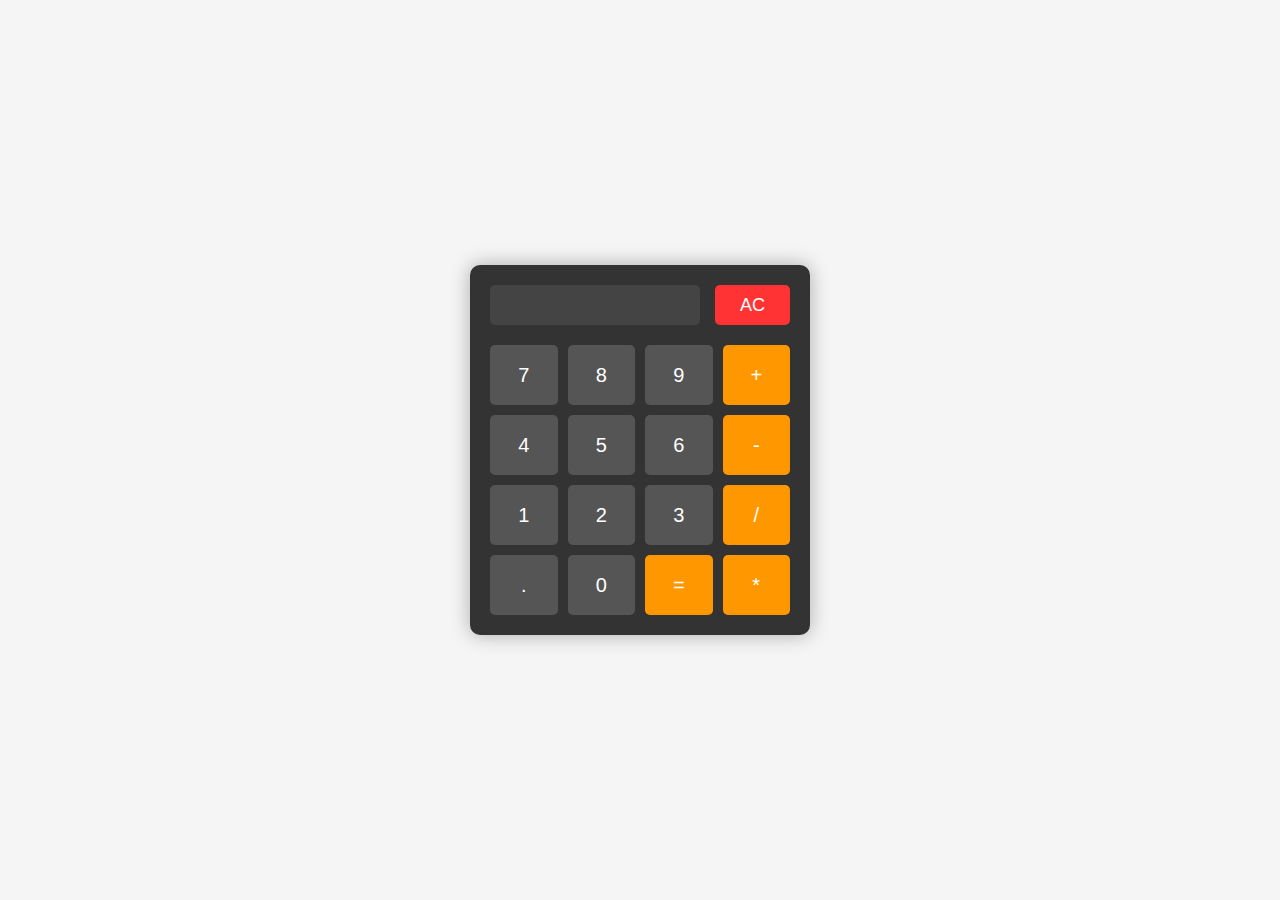
<file: calculator/index.html>
<!DOCTYPE html>
<html lang="en">
<head>
  <meta charset="UTF-8">
  <meta name="viewport" content="width=device-width, initial-scale=1.0">
  <link rel="stylesheet" href="styles.css">
  <title>Calculator</title>
</head>
<body>
  <div class="calculator">
    <div class="display-buttons">
      <input type="text" id="display" class="display" readonly>
      <button class="clear" onclick="clearDisplay()">AC</button>
    </div>
    <div class="buttons">
      <button class="number" onclick="appendToDisplay('7')">7</button>
      <button class="number" onclick="appendToDisplay('8')">8</button>
      <button class="number" onclick="appendToDisplay('9')">9</button>


      <button class="operator" onclick="appendToDisplay('+')">+</button>
  
      <button class="number" onclick="appendToDisplay('4')">4</button>
      <button class="number" onclick="appendToDisplay('5')">5</button>
      <button class="number" onclick="appendToDisplay('6')">6</button>
      <button class="operator" onclick="appendToDisplay('-')">-</button>
      <button class="number" onclick="appendToDisplay('1')">1</button>
      <button class="number" onclick="appendToDisplay('2')">2</button>
      <button class="number" onclick="appendToDisplay('3')">3</button>

      <button class="operator" onclick="appendToDisplay('/')">/</button>
      <button class="number" onclick="appendToDisplay('.')">.</button>
      <button class="number" onclick="appendToDisplay('0')">0</button>
      <button class="equal" onclick="calculateResult()">=</button>
      <button class="operator" onclick="appendToDisplay('*')">*</button>
 
     
    </div>
  </div>
  <script src="script.js"></script>
</body>
</html>
</file>
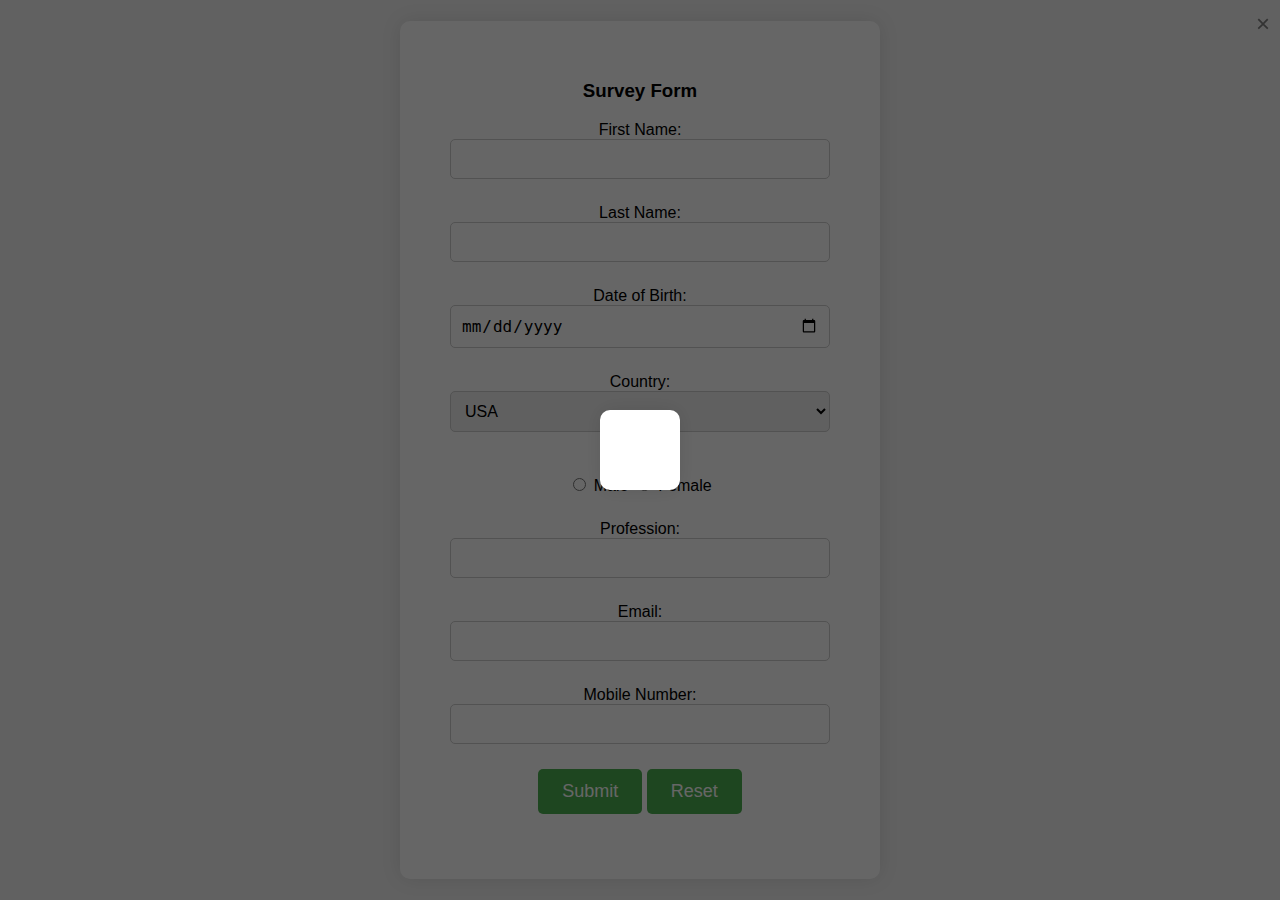
<file: survey/index.html>
<!DOCTYPE html>
<html lang="en">

<head>
    <meta charset="UTF-8">
    <meta name="viewport" content="width=device-width, initial-scale=1.0">
    <title>Survey Form</title>
    <link rel="stylesheet" href="styles.css">
</head>

<body>
    <div class="form-container">
        <h3>Survey Form</h3>
        <form id="surveyForm">
            <div class="form-group">
                <label for="firstName">First Name:</label>
                <input type="text" id="firstName" required>
            </div>
            <div class="form-group">
                <label for="lastName">Last Name:</label>
                <input type="text" id="lastName" required>
            </div>
            <div class="form-group">
                <label for="dob">Date of Birth:</label>
                <input type="date" id="dob" required>
            </div>
            <div class="form-group">
                <label for="country">Country:</label>
                <select id="country" required>
                    <option value="usa">USA</option>
                    <option value="canada">Canada</option>
                    <option value="uk">UK</option>
                    <option value="Russia">Russia</option>
                    <option value="India">India</option>
                    <option value="Brazil">Brazil</option>
                    <option value="Indonesia">Indonesia</option>
                    <option value="Australia">Australia</option>
                    <option value="Argentina">Argentina</option>
                    <option value="South Africa">South Africa</option>

                </select>
            </div>
            <div class="form-group">
                <label>Gender:</label><br>
                <input type="radio" id="male"> Male
                <input type="radio" id="female"> Female
            </div>
            <div class="form-group">
                <label for="profession">Profession:</label>
                <input type="text" id="profession" required>
            </div>
            <div class="form-group">
                <label for="email">Email:</label>
                <input type="email" id="email" required>
            </div>
            <div class="form-group">
                <label for="mobileNumber">Mobile Number:</label>
                <input type="tel" id="mobileNumber" required>
            </div>
            <div class="form-group">
                <button type="button" class="btn" onclick="submitForm()">Submit</button>
                <button type="button" class="btn" onclick="resetForm()">Reset</button>
            </div>
        </form>
    </div>

    <div class="popup" id="popup">
        <div class="popup-content">
            <span class="close" onclick="closePopup()">&times;</span>
            <div id="popup-content"></div>
        </div>
    </div>

    <script src="script.js"></script>
</body>

</html>
</file>
<file: calculator/styles.css>
body {
  display: flex;
  justify-content: center;
  align-items: center;
  height: 100vh;
  margin: 0;
  background-color: #f5f5f5;
  font-family: Arial, sans-serif;
}

.calculator {
  background-color: #333;
  border-radius: 10px;
  box-shadow: 0px 0px 20px 0px rgba(0, 0, 0, 0.3);
  padding: 20px;
  text-align: center;
  width: 300px;
}

.display-buttons {
  display: flex;
  justify-content: space-between;
  margin-bottom: 20px;
}

.display {
  width: 70%;
  height: 40px;
  font-size: 24px;
  text-align: right;
  padding: 5px;
  box-sizing: border-box;
  border: none;
  border-radius: 5px;
  background-color: #444;
  color: white; /* Display text color set to white */
}

.clear {
  width: 25%;
  height: 40px;
  font-size: 18px;
  background-color: #ff3333;
  color: white; /* Clear button text color set to white */
  border: none;
  border-radius: 5px;
  cursor: pointer;
  transition: background-color 0.3s ease;
}

.clear:hover {
  background-color: #cc0000;
}

.buttons {
  display: grid;
  grid-template-columns: repeat(4, 1fr);
  gap: 10px;
}

button {
  width: 100%;
  height: 60px;
  font-size: 20px;
  border: none;
  border-radius: 5px;
  cursor: pointer;
  transition: background-color 0.3s ease;
}

button.number {
  background-color: #555;
  color: white; /* Number buttons text color set to white */
}

button.operator, button.equal {
  background-color: #ff9800;
  color: white; /* Operator buttons text color set to white */
}

button.number:hover {
  background-color: #777;
}

button.operator:hover, button.equal:hover {
  background-color: #ef6c00;
}
</file>
<file: survey/styles.css>
body {
    font-family: Arial, sans-serif;
    background-color: #f2f2f2;
    display: flex;
    justify-content: center;
    align-items: center;
    height: 100vh;
    margin: 0;
}

.form-container {
    background-color: #ffffff;
    padding: 40px;
    border-radius: 10px;
    box-shadow: 0px 0px 20px 0px rgba(0, 0, 0, 0.1);
    text-align: center;
    max-width: 400px;
    width: 100%;
}

.form-group {
    margin-bottom: 25px;
}

input[type="text"], input[type="date"], input[type="email"], input[type="tel"], select {
    width: calc(100% - 20px);
    padding: 10px;
    font-size: 16px;
    border: 1px solid #ccc;
    border-radius: 5px;
    box-sizing: border-box;
}

.checkbox-group input[type="checkbox"] {
    margin-right: 5px;
}

.btn {
    padding: 12px 24px;
    font-size: 18px;
    background-color: #4CAF50;
    color: white;
    border: none;
    border-radius: 5px;
    cursor: pointer;
    transition: background-color 0.3s ease;
}

.btn:hover {
    background-color: #45a049;
}

.popup {
    display: none;
    position: fixed;
    top: 0;
    left: 0;
    width: 100%;
    height: 100%;
    background-color: rgba(0, 0, 0, 0.6);
    display: flex;
    justify-content: center;
    align-items: center;
    z-index: 1;
}

.popup-content {
    background-color: #ffffff;
    padding: 40px;
    border-radius: 10px;
    text-align: center;
    box-shadow: 0px 0px 20px 0px rgba(0, 0, 0, 0.1);
    max-width: 80%;
    animation: popup-fade-in 0.5s ease;
}

.close {
    position: absolute;
    top: 10px;
    right: 10px;
    font-size: 24px;
    color: #333;
    cursor: pointer;
    transition: color 0.3s ease;
}

.close:hover {
    color: #ff5555;
}

@keyframes popup-fade-in {
    from {
        opacity: 0;
        transform: scale(0.8);
    }
    to {
        opacity: 1;
        transform: scale(1);
    }
}
</file>
